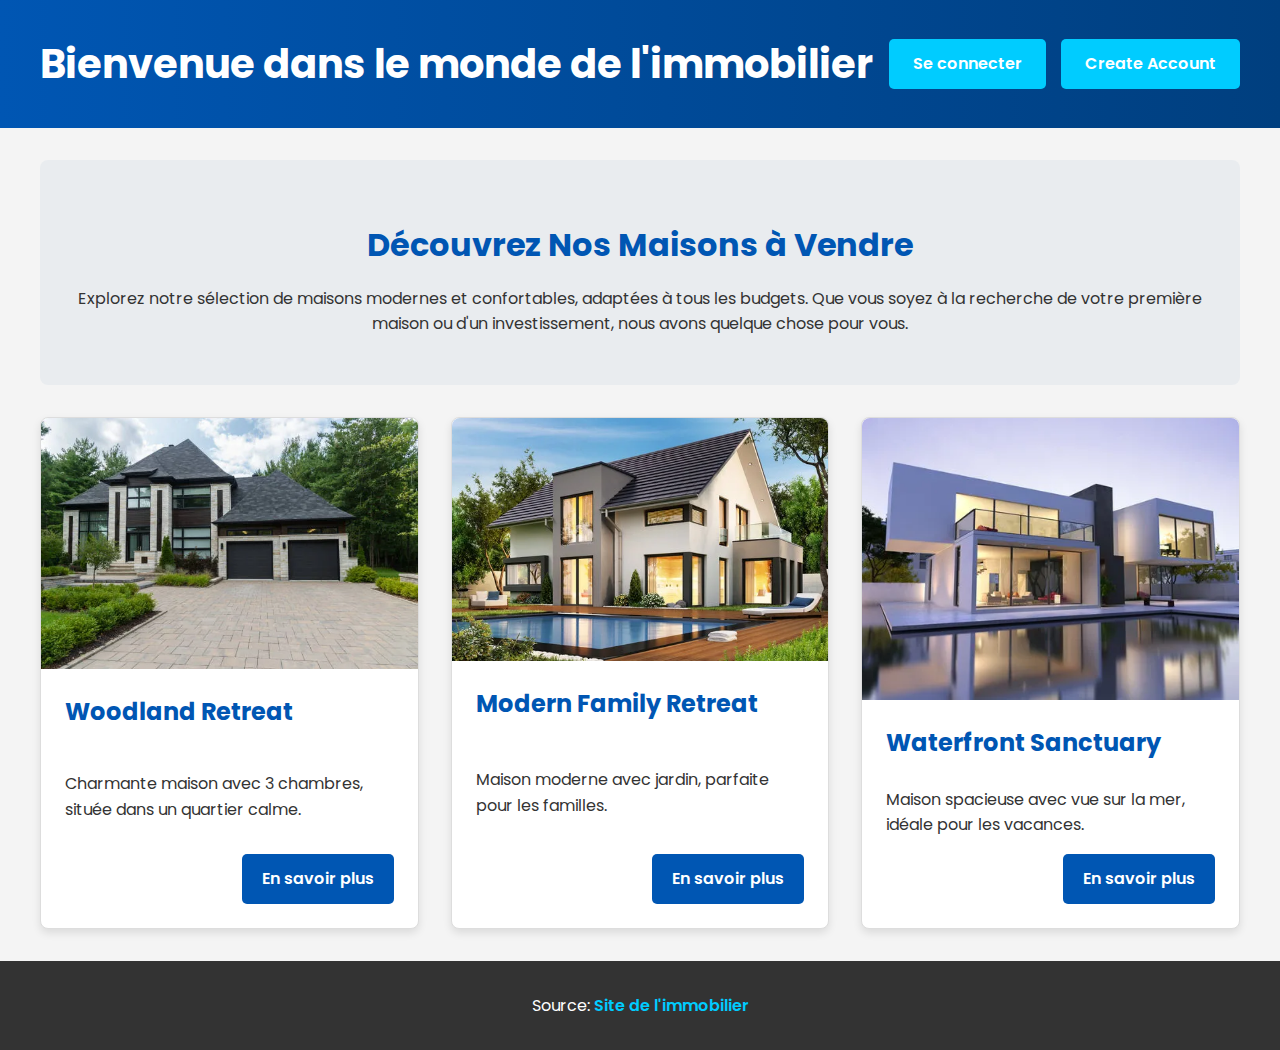
<file: index.html>
<!DOCTYPE html>
<html lang="fr">

<head>
    <meta charset="UTF-8">
    <meta name="viewport" content="width=device-width, initial-scale=1.0">
    <link rel="preconnect" href="https://fonts.googleapis.com">
    <link rel="preconnect" href="https://fonts.gstatic.com" crossorigin>
    <link href="https://fonts.googleapis.com/css2?family=Poppins:wght@400;600;700&display=swap" rel="stylesheet">
    <link rel="stylesheet" href="css/common.css">
    <link rel="stylesheet" href="css/index.css">
    <title>Vente de Maisons - Accueil</title>
</head>

<body>
    <header>
        <div class="header-content">
            <h1>Bienvenue dans le monde de l'immobilier</h1>
            <a href="sign-in.html" class="button">Se connecter</a>
            <a href="create-account.html" class="button">Create Account</a>
        </div>
    </header>
    <main>
        <section class="intro">
            <h2>Découvrez Nos Maisons à Vendre</h2>
            <p>Explorez notre sélection de maisons modernes et confortables, adaptées à tous les budgets. Que vous soyez
                à la recherche de votre première maison ou d'un investissement, nous avons quelque chose pour vous.</p>
        </section>
        <section class="houses">
            <div class="house-card">
                <img src="images/house1.png" alt="Woodland Retreat">
                <div class="card-content">
                    <h3>Woodland Retreat</h3>
                    <p>Charmante maison avec 3 chambres, située dans un quartier calme.</p>
                    <a class="button" href="house1.html">En savoir plus</a>
                </div>
            </div>
            <div class="house-card">
                <img src="images/house2.png" alt="Maison 2">
                <div class="card-content">
                    <h3>Modern Family Retreat</h3>
                    <p>Maison moderne avec jardin, parfaite pour les familles.</p>
                    <a class="button" href="house2.html">En savoir plus</a>
                </div>
            </div>
            <div class="house-card">
                <img src="images/house3.png" alt="Maison 3">
                <div class="card-content">
                    <h3>Waterfront Sanctuary</h3>
                    <p>Maison spacieuse avec vue sur la mer, idéale pour les vacances.</p>
                    <a class="button" href="house3.html">En savoir plus</a>
                </div>
            </div>
        </section>
    </main>
    <footer>
        <p>Source: <a href="https://www.example.com" target="_blank">Site de l'immobilier</a></p>
    </footer>
</body>

</html>
</file>
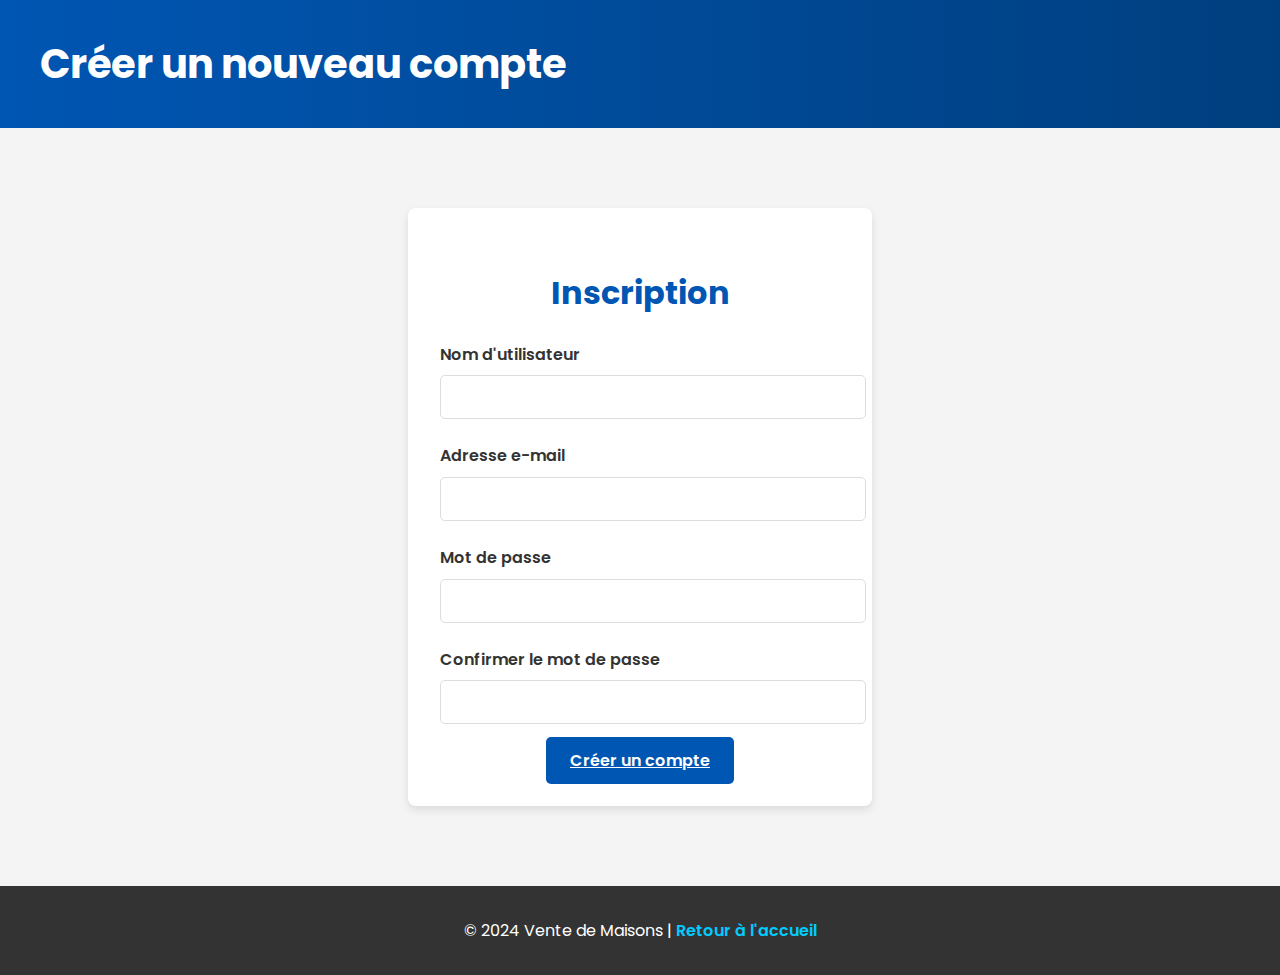
<file: create-account.html>
<!DOCTYPE html>
<html lang="fr">

<head>
    <meta charset="UTF-8">
    <meta name="viewport" content="width=device-width, initial-scale=1.0">
    <link rel="preconnect" href="https://fonts.googleapis.com">
    <link rel="preconnect" href="https://fonts.gstatic.com" crossorigin>
    <link href="https://fonts.googleapis.com/css2?family=Poppins:wght@400;600;700&display=swap" rel="stylesheet">
    <link rel="stylesheet" href="css/common.css">
    <link rel="stylesheet" href="css/create-account.css">
    <title>Créer un Compte - Vente de Maisons</title>
</head>

<body>
    <header>
        <div class="header-content">
            <h1>Créer un nouveau compte</h1>
        </div>
    </header>

    <main>
        <section class="create-account-form">
            <h2>Inscription</h2>
            <form id="createAccountForm" action="#" method="post">
                <div class="form-group">
                    <label for="username">Nom d'utilisateur</label>
                    <input type="text" id="username" name="username" required>
                    <span id="usernameError" class="error-message"></span>
                </div>

                <div class="form-group">
                    <label for="email">Adresse e-mail</label>
                    <input type="email" id="email" name="email" required>
                    <span id="emailError" class="error-message"></span>
                </div>

                <div class="form-group">
                    <label for="password">Mot de passe</label>
                    <input type="password" id="password" name="password" required>
                    <span id="passwordError" class="error-message"></span>
                </div>

                <div class="form-group">
                    <label for="confirmPassword">Confirmer le mot de passe</label>
                    <input type="password" id="confirmPassword" name="confirmPassword" required>
                    <span id="confirmPasswordError" class="error-message"></span>
                </div>
                <a href="sign-in.html" class="button">Créer un compte </a>
            </form>
        </section>
    </main>

    <footer>
        <p>&copy; 2024 Vente de Maisons | <a href="index.html">Retour à l'accueil</a></p>
    </footer>

    <script src="js/create-account.js"></script>
</body>

</html>
</file>
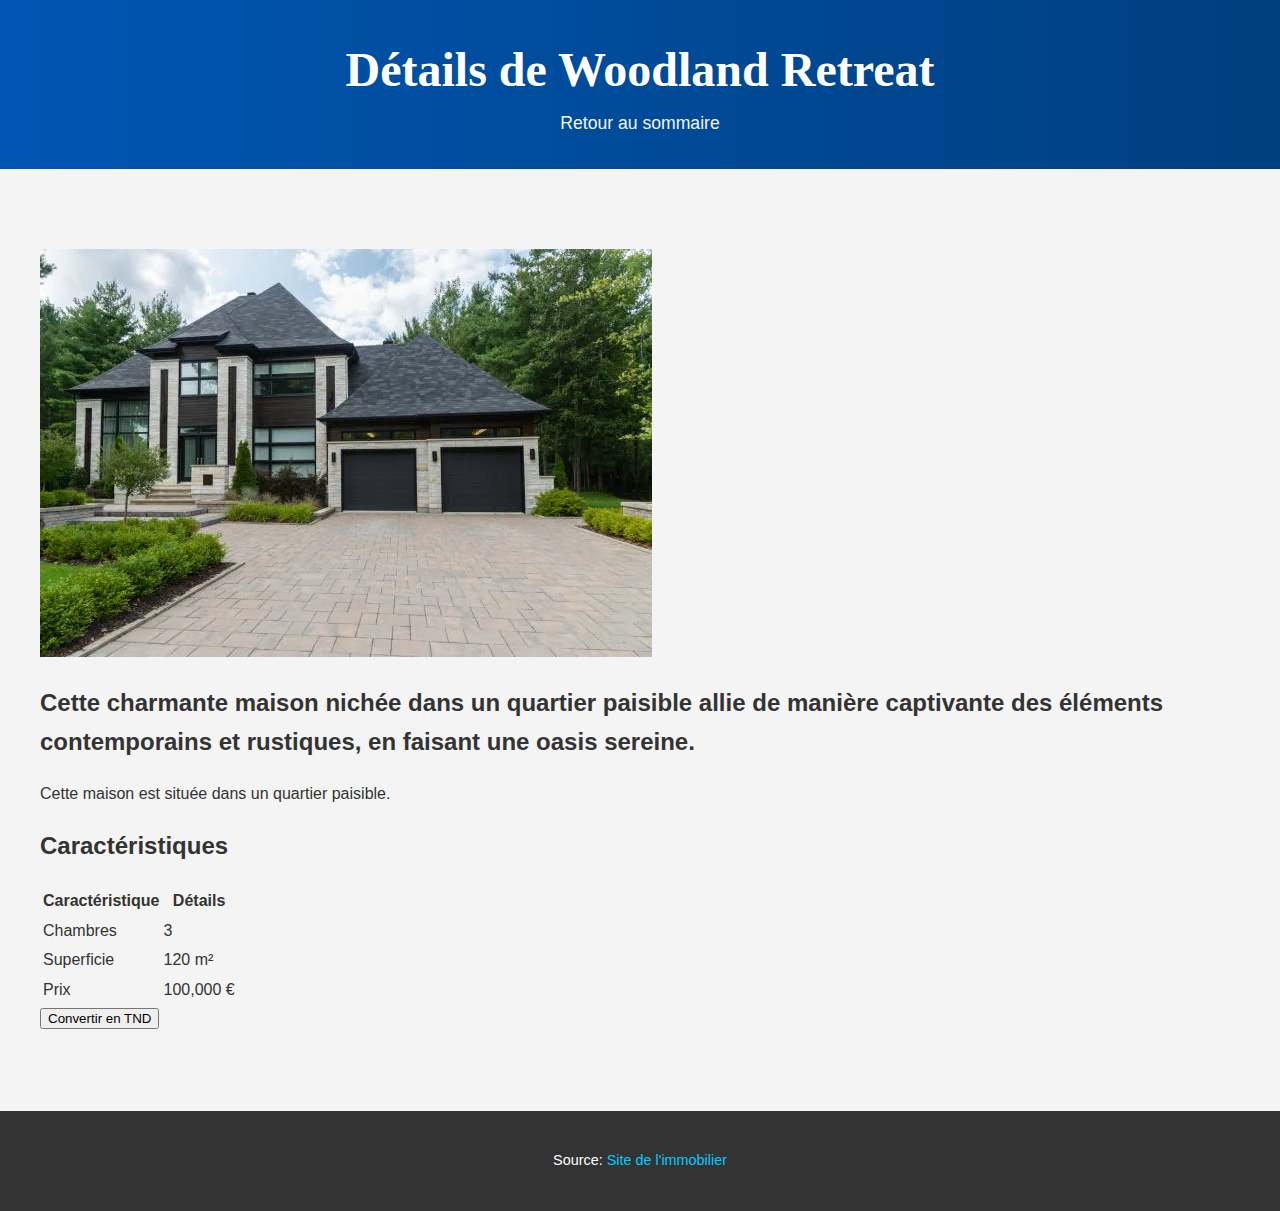
<file: house1.html>
<!DOCTYPE html>
<html lang="fr">

<head>
    <meta charset="UTF-8">
    <meta name="viewport" content="width=device-width, initial-scale=1.0">
    <link rel="stylesheet" href="css/common.css">
    <link rel="stylesheet" href="css/houses.css">
    <title>Détails de Maison 1</title>
</head>

<body>
    <header>
        <h1>Détails de Woodland Retreat</h1>
        <nav>
            <a href="index.html">Retour au sommaire</a>
        </nav>
    </header>
    <main>
        <section>
            <img src="images/house1.png" alt="Woodland Retreat">
            <h2>Cette charmante maison nichée dans un quartier paisible allie de manière captivante des éléments
                contemporains et rustiques, en faisant une oasis sereine.</h2>
            <p>Cette maison est située dans un quartier paisible.</p>
            <h2>Caractéristiques</h2>
            <table>
                <tr>
                    <th>Caractéristique</th>
                    <th>Détails</th>
                </tr>
                <tr>
                    <td>Chambres</td>
                    <td>3</td>
                </tr>
                <tr>
                    <td>Superficie</td>
                    <td>120 m²</td>
                </tr>
                <tr>
                    <td>Prix</td>
                    <td id="price">100,000 €</td>
                </tr>
            </table>
            <button id="convert-btn" onclick="toggleCurrency()">Convertir en TND</button>
        </section>
    </main>
    <footer>
        <p>Source: <a href="https://www.example.com" target="_blank">Site de l'immobilier</a></p>
    </footer>

    <script src="js/converter.js"></script>
</body>

</html>
</file>
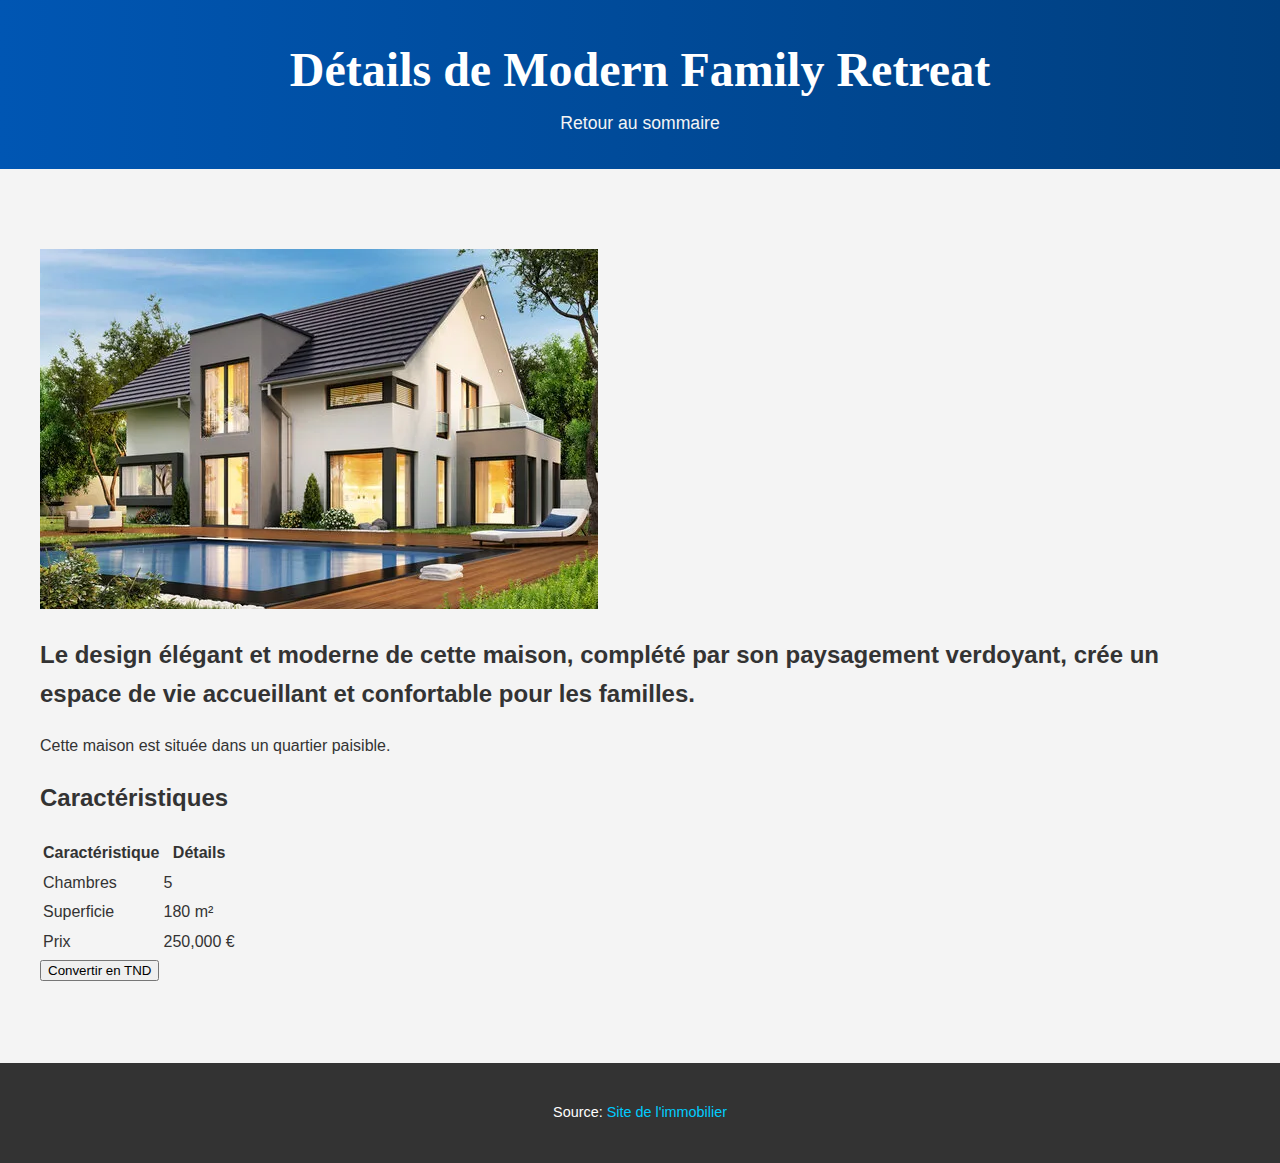
<file: house2.html>
<!DOCTYPE html>
<html lang="fr">
	<head>
		<meta charset="UTF-8" />
		<meta name="viewport" content="width=device-width, initial-scale=1.0" />
		<link rel="stylesheet" href="css/common.css" />
		<link rel="stylesheet" href="css/houses.css" />
		<title>Détails Modern Family Retreat</title>
	</head>

	<body>
		<header>
			<h1>Détails de Modern Family Retreat</h1>
			<nav>
				<a href="index.html">Retour au sommaire</a>
			</nav>
		</header>
		<main>
			<section>
				<img src="images/house2.png" alt="Modern Family Retreat" />
				<h2>
					Le design élégant et moderne de cette maison, complété par son
					paysagement verdoyant, crée un espace de vie accueillant et
					confortable pour les familles.
				</h2>
				<p>Cette maison est située dans un quartier paisible.</p>
				<h2>Caractéristiques</h2>
				<table>
					<tr>
						<th>Caractéristique</th>
						<th>Détails</th>
					</tr>
					<tr>
						<td>Chambres</td>
						<td>5</td>
					</tr>
					<tr>
						<td>Superficie</td>
						<td>180 m²</td>
					</tr>
					<tr>
						<td>Prix</td>
						<td id="price">250,000 €</td>
					</tr>
				</table>
				<button id="convert-btn" onclick="toggleCurrency()">
					Convertir en TND
				</button>
			</section>
		</main>
		<footer>
			<p>
				Source:
				<a href="https://www.example.com" target="_blank"
					>Site de l'immobilier</a
				>
			</p>
		</footer>
		<script src="js/converter.js"></script>
	</body>
</html>
</file>
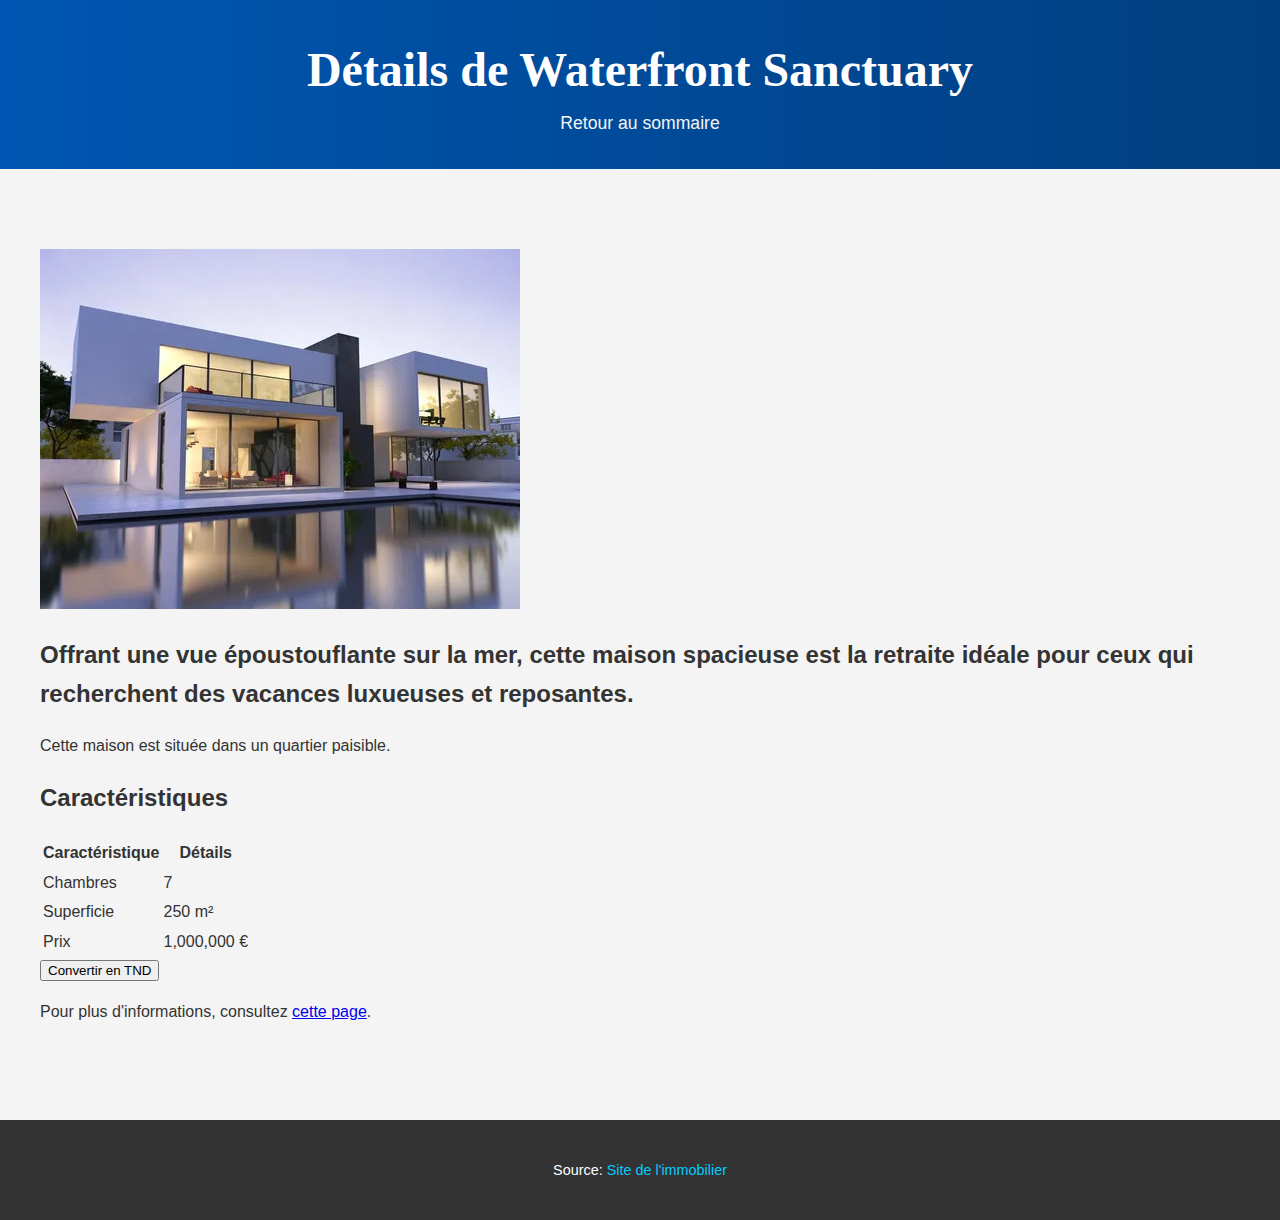
<file: house3.html>
<!DOCTYPE html>
<html lang="fr">
	<head>
		<meta charset="UTF-8" />
		<meta name="viewport" content="width=device-width, initial-scale=1.0" />
		<link rel="stylesheet" href="css/common.css" />
		<link rel="stylesheet" href="css/houses.css" />
		<title>Détails de Waterfront Sanctuary</title>
	</head>

	<body>
		<header>
			<h1>Détails de Waterfront Sanctuary</h1>
			<nav>
				<a href="index.html">Retour au sommaire</a>
			</nav>
		</header>
		<main>
			<section>
				<img src="images/house3.png" alt="Waterfront Sanctuary" />
				<h2>
					Offrant une vue époustouflante sur la mer, cette maison spacieuse est
					la retraite idéale pour ceux qui recherchent des vacances luxueuses et
					reposantes.
				</h2>
				<p>Cette maison est située dans un quartier paisible.</p>
				<h2>Caractéristiques</h2>
				<table>
					<tr>
						<th>Caractéristique</th>
						<th>Détails</th>
					</tr>
					<tr>
						<td>Chambres</td>
						<td>7</td>
					</tr>
					<tr>
						<td>Superficie</td>
						<td>250 m²</td>
					</tr>
					<tr>
						<td>Prix</td>
						<td id="price">1,000,000 €</td>
					</tr>
				</table>
				<button id="convert-btn" onclick="toggleCurrency()">
					Convertir en TND
				</button>

				<p>
					Pour plus d'informations, consultez
					<a href="https://www.example.com" target="_blank">cette page</a>.
				</p>
			</section>
		</main>
		<footer>
			<p>
				Source:
				<a href="https://www.example.com" target="_blank"
					>Site de l'immobilier</a
				>
			</p>
		</footer>
		<script src="js/converter.js"></script>
	</body>
</html>
</file>
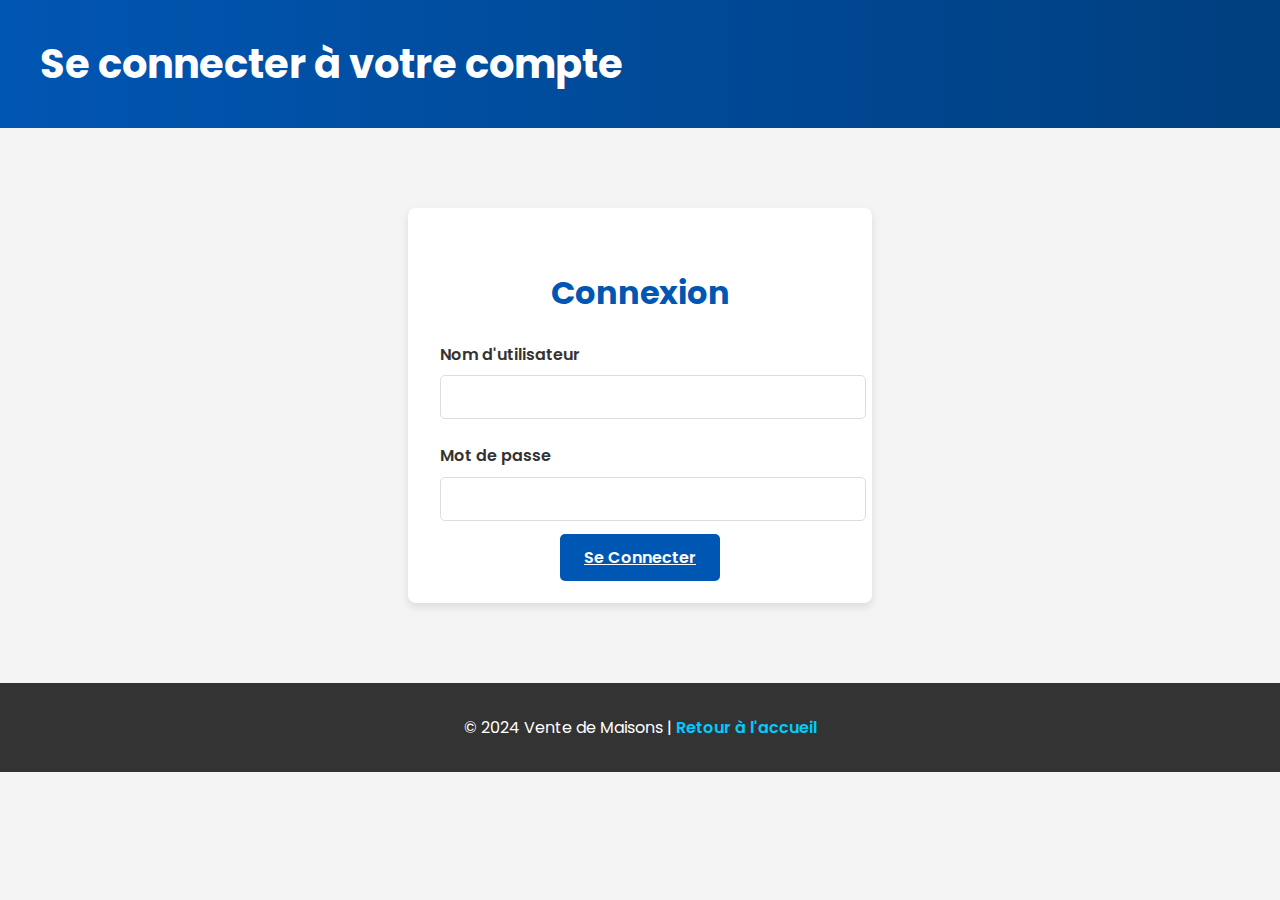
<file: sign-in.html>
<!DOCTYPE html>
<html lang="fr">

<head>
    <meta charset="UTF-8">
    <meta name="viewport" content="width=device-width, initial-scale=1.0">
    <link rel="preconnect" href="https://fonts.googleapis.com">
    <link rel="preconnect" href="https://fonts.gstatic.com" crossorigin>
    <link href="https://fonts.googleapis.com/css2?family=Poppins:wght@400;600;700&display=swap" rel="stylesheet">
    <link rel="stylesheet" href="css/common.css">
    <link rel="stylesheet" href="css/sign-in.css">
    <link rel="stylesheet" href="css/index.css">
    <title>Connexion - Vente de Maisons</title>
</head>

<body>
    <header>
        <div class="header-content">
            <h1>Se connecter à votre compte</h1>
        </div>
    </header>

    <main>
        <section class="sign-in-form">
            <h2>Connexion</h2>
            <form id="signInForm" action="#" method="post">
                <div class="form-group">
                    <label for="username">Nom d'utilisateur</label>
                    <input type="text" id="username" name="username" required>
                    <span id="usernameError" class="error-message"></span>
                </div>

                <div class="form-group">
                    <label for="password">Mot de passe</label>
                    <input type="password" id="password" name="password" required>
                    <span id="passwordError" class="error-message"></span>
                </div>

                <a href="index.html" class="button">Se Connecter </a>
            </form>
        </section>
    </main>

    <footer>
        <p>&copy; 2024 Vente de Maisons | <a href="index.html">Retour à l'accueil</a></p>
    </footer>

    <script src="js/sign-in.js"></script>
</body>

</html>
</file>
<file: css/common.css>
body {
    font-family: 'Poppins', sans-serif;
    margin: 0;
    padding: 0;
    line-height: 1.6;
    background-color: #f4f4f4;
    color: #333;
}

header {
    background: linear-gradient(to right, #0056b3, #003f7f);
    padding: 2rem;
    text-align: center;
}

.header-content {
    max-width: 1200px;
    margin: 0 auto;
    display: flex;
    justify-content: space-between;
    align-items: center;
}

header h1 {
    color: white;
    font-size: 2.5rem;
    margin: 0;
}

nav ul {
    list-style: none;
    padding: 0;
    display: flex;
}

nav ul li {
    margin: 0 1rem;
}

nav a {
    color: #f4f4f4;
    text-decoration: none;
    font-weight: 600;
    transition: color 0.3s;
}

nav a:hover {
    color: #00ccff;
}

main {
    padding: 2rem;
    max-width: 1200px;
    margin: 0 auto;
}

footer {
    text-align: center;
    padding: 1rem;
    background: #333;
    color: white;
}

footer a {
    color: #00ccff;
    text-decoration: none;
    font-weight: 600;
    transition: color 0.3s;
}

footer a:hover {
    color: #0056b3;
}
</file>
<file: css/index.css>
.intro {
    background-color: #e9ecef;
    padding: 2rem;
    border-radius: 8px;
    margin-bottom: 2rem;
    text-align: center;
}

.intro h2 {
    color: #0056b3;
    font-size: 2rem;
    margin-bottom: 1rem;
}

.houses {
    display: grid;
    grid-template-columns: repeat(auto-fit, minmax(300px, 1fr));
    grid-gap: 2rem;
}

.house-card {
    background: white;
    border: 1px solid #ddd;
    border-radius: 8px;
    box-shadow: 0 4px 8px rgba(0, 0, 0, 0.1);
    display: flex;
    flex-direction: column;
}

.house-card img {
    max-width: 100%;
    height: auto;
    border-radius: 8px 8px 0 0;
}

.card-content {
    padding: 1.5rem;
    flex-grow: 1;
    display: flex;
    flex-direction: column;
    justify-content: space-between;
}

.house-card h3 {
    color: #0056b3;
    font-size: 1.5rem;
    margin-top: 0;
    margin-bottom: 0.5rem;
}

.house-card p {
    margin: 1rem 0;
}

.house-card .button {
    display: inline-block;
    padding: 0.75rem 1.25rem;
    background: #0056b3;
    color: white;
    text-decoration: none;
    border-radius: 5px;
    transition: background 0.3s;
    align-self: flex-end;
    font-weight: 600;
}

.house-card .button:hover {
    background: #003f7f;
}
.header-content {
    max-width: 1200px;
    margin: 0 auto;
    display: flex;
    justify-content: space-between;
    align-items: center;
}

.header-content h1 {
    margin: 0;
    color: white;
    font-size: 2.5rem;
}

.header-content .button {
    padding: 0.75rem 1.5rem;
    background: #00ccff;
    color: white;
    text-decoration: none;
    border-radius: 5px;
    font-weight: 600;
    transition: background 0.3s;
}

.header-content .button:hover {
    background: #0056b3;
}
</file>
<file: css/create-account.css>
/* General body and font settings */
body {
    font-family: 'Poppins', sans-serif;
    margin: 0;
    padding: 0;
    line-height: 1.6;
    background-color: #f4f4f4;
    color: #333;
}

/* Header */
header {
    background: linear-gradient(to right, #0056b3, #003f7f);
    padding: 2rem;
    text-align: center;
}

.header-content {
    max-width: 1200px;
    margin: 0 auto;
}

header h1 {
    color: white;
    font-size: 2.5rem;
    margin: 0;
}

/* Form container */
.create-account-form {
    background-color: white;
    padding: 2rem;
    border-radius: 8px;
    box-shadow: 0 4px 8px rgba(0, 0, 0, 0.1);
    max-width: 400px;
    margin: 3rem auto;
    text-align: center;
}

.create-account-form h2 {
    color: #0056b3;
    font-size: 2rem;
    margin-bottom: 1.5rem;
}

/* Form layout */
.form-group {
    margin-bottom: 1.5rem;
    text-align: left;
}

.form-group label {
    font-size: 1rem;
    color: #333;
    font-weight: 600;
    margin-bottom: 0.5rem;
    display: block;
}

.form-group input {
    width: 100%;
    padding: 0.75rem;
    font-size: 1rem;
    border-radius: 5px;
    border: 1px solid #ddd;
    transition: border-color 0.3s;
}

.form-group input:focus {
    border-color: #0056b3;
    outline: none;
}

.form-group input.invalid {
    border-color: red;
}

/* Error messages */
.error-message {
    color: red;
    font-size: 0.875rem;
    margin-top: 0.25rem;
}

/* Submit button */
.button {
    background-color: #0056b3;
    color: white;
    padding: 0.75rem 1.5rem;
    font-size: 1rem;
    border: none;
    border-radius: 5px;
    cursor: pointer;
    transition: background-color 0.3s;
    width: 100%;
    font-weight: 600;
}

.button:hover {
    background-color: #003f7f;
}

/* Footer */
footer {
    text-align: center;
    padding: 1rem;
    background: #333;
    color: white;
}

footer a {
    color: #00ccff;
    text-decoration: none;
    font-weight: 600;
    transition: color 0.3s;
}

footer a:hover {
    color: #0056b3;
}
</file>
<file: css/houses.css>
body {
    font-family: 'Roboto', sans-serif;
    margin: 0;
    padding: 0;
    line-height: 1.6;
    background-color: #f4f4f4;
    color: #333;
}

header {
    background: linear-gradient(to right, #0056b3, #003f7f);
    padding: 2rem;
    text-align: center;
}

.header-content {
    max-width: 1200px;
    margin: 0 auto;
    display: flex;
    justify-content: space-between;
    align-items: center;
}

header h1 {
    color: white;
    font-family: 'Playfair Display', serif;
    font-size: 3rem;
    margin: 0;
}

nav ul {
    list-style: none;
    padding: 0;
    display: flex;
}

nav ul li {
    margin: 0 1.5rem;
}

nav a {
    color: #f4f4f4;
    text-decoration: none;
    font-weight: 500;
    font-size: 1.1rem;
    transition: color 0.3s;
}

nav a:hover {
    color: #00ccff;
}

main {
    padding: 5rem 2rem;
    max-width: 1200px;
    margin: 0 auto;
    display: flex;
    justify-content: center;
}

.house-details {
    background-color: white;
    border-radius: 10px;
    box-shadow: 0 10px 20px rgba(0, 0, 0, 0.1);
    display: grid;
    grid-template-columns: 1fr 1fr;
    grid-gap: 3rem;
    align-items: center;
    max-width: 900px;
    width: 100%;
}

.house-image img {
    max-width: 100%;
    height: auto;
    border-radius: 10px 0 0 10px;
    transition: transform 0.3s;
}

.house-image img:hover {
    transform: translateY(-5px);
}

.house-info {
    padding: 3rem;
}

.house-info h2 {
    color: #0056b3;
    font-family: 'Playfair Display', serif;
    font-size: 3rem;
    margin-top: 0;
}

.house-info p {
    font-size: 1.1rem;
    margin-bottom: 2rem;
    color: #666;
}

.details-container {
    display: grid;
    grid-template-columns: repeat(3, 1fr);
    grid-gap: 1.5rem;
    margin-bottom: 2rem;
}

.detail {
    background-color: #f4f4f4;
    border-radius: 8px;
    box-shadow: 0 4px 8px rgba(0, 0, 0, 0.1);
    padding: 1.5rem;
    text-align: center;
    transition: transform 0.3s, box-shadow 0.3s;
}

.detail:hover {
    transform: translateY(-5px);
    box-shadow: 0 8px 16px rgba(0, 0, 0, 0.15);
}

.detail-label {
    font-weight: 500;
    color: #0056b3;
    font-size: 1.1rem;
}

.detail-value {
    font-size: 1.5rem;
    font-weight: bold;
    color: #333;
}

.house-info .button {
    display: inline-block;
    padding: 0.9rem 1.5rem;
    background: #0056b3;
    color: white;
    text-decoration: none;
    border-radius: 5px;
    transition: background 0.3s, transform 0.3s;
    font-weight: 500;
    font-size: 1.1rem;
}

.house-info .button:hover {
    background: #003f7f;
    transform: translateY(-2px);
}

footer {
    text-align: center;
    padding: 1.5rem;
    background: #333;
    color: white;
    font-size: 0.9rem;
}

footer a {
    color: #00ccff;
    text-decoration: none;
    font-weight: 500;
    transition: color 0.3s;
}

footer a:hover {
    color: #0056b3;
}

.converter {
                    margin-top: 20px;
                    padding: 10px;
                    border: 1px solid #ccc;
                    border-radius: 5px;
                    background-color: #f9f9f9;
                }
</file>
<file: css/sign-in.css>
/* General body and font settings */
body {
    font-family: 'Poppins', sans-serif;
    margin: 0;
    padding: 0;
    line-height: 1.6;
    background-color: #f4f4f4;
    color: #333;
}

/* Header */
header {
    background: linear-gradient(to right, #0056b3, #003f7f);
    padding: 2rem;
    text-align: center;
}

.header-content {
    max-width: 1200px;
    margin: 0 auto;
}

header h1 {
    color: white;
    font-size: 2.5rem;
    margin: 0;
}

/* Form container */
.sign-in-form {
    background-color: white;
    padding: 2rem;
    border-radius: 8px;
    box-shadow: 0 4px 8px rgba(0, 0, 0, 0.1);
    max-width: 400px;
    margin: 3rem auto;
    text-align: center;
}

.sign-in-form h2 {
    color: #0056b3;
    font-size: 2rem;
    margin-bottom: 1.5rem;
}

/* Form layout */
.form-group {
    margin-bottom: 1.5rem;
    text-align: left;
}

.form-group label {
    font-size: 1rem;
    color: #333;
    font-weight: 600;
    margin-bottom: 0.5rem;
    display: block;
}

.form-group input {
    width: 100%;
    padding: 0.75rem;
    font-size: 1rem;
    border-radius: 5px;
    border: 1px solid #ddd;
    transition: border-color 0.3s;
}

.form-group input:focus {
    border-color: #0056b3;
    outline: none;
}

.form-group input.invalid {
    border-color: red;
}

/* Error messages */
.error-message {
    color: red;
    font-size: 0.875rem;
    margin-top: 0.25rem;
}

/* Submit button */
.button {
    background-color: #0056b3;
    color: white;
    padding: 0.75rem 1.5rem;
    font-size: 1rem;
    border: none;
    border-radius: 5px;
    cursor: pointer;
    transition: background-color 0.3s;
    width: 100%;
    font-weight: 600;
}

.button:hover {
    background-color: #003f7f;
}

/* Footer */
footer {
    text-align: center;
    padding: 1rem;
    background: #333;
    color: white;
}

footer a {
    color: #00ccff;
    text-decoration: none;
    font-weight: 600;
    transition: color 0.3s;
}

footer a:hover {
    color: #0056b3;
}
</file>
